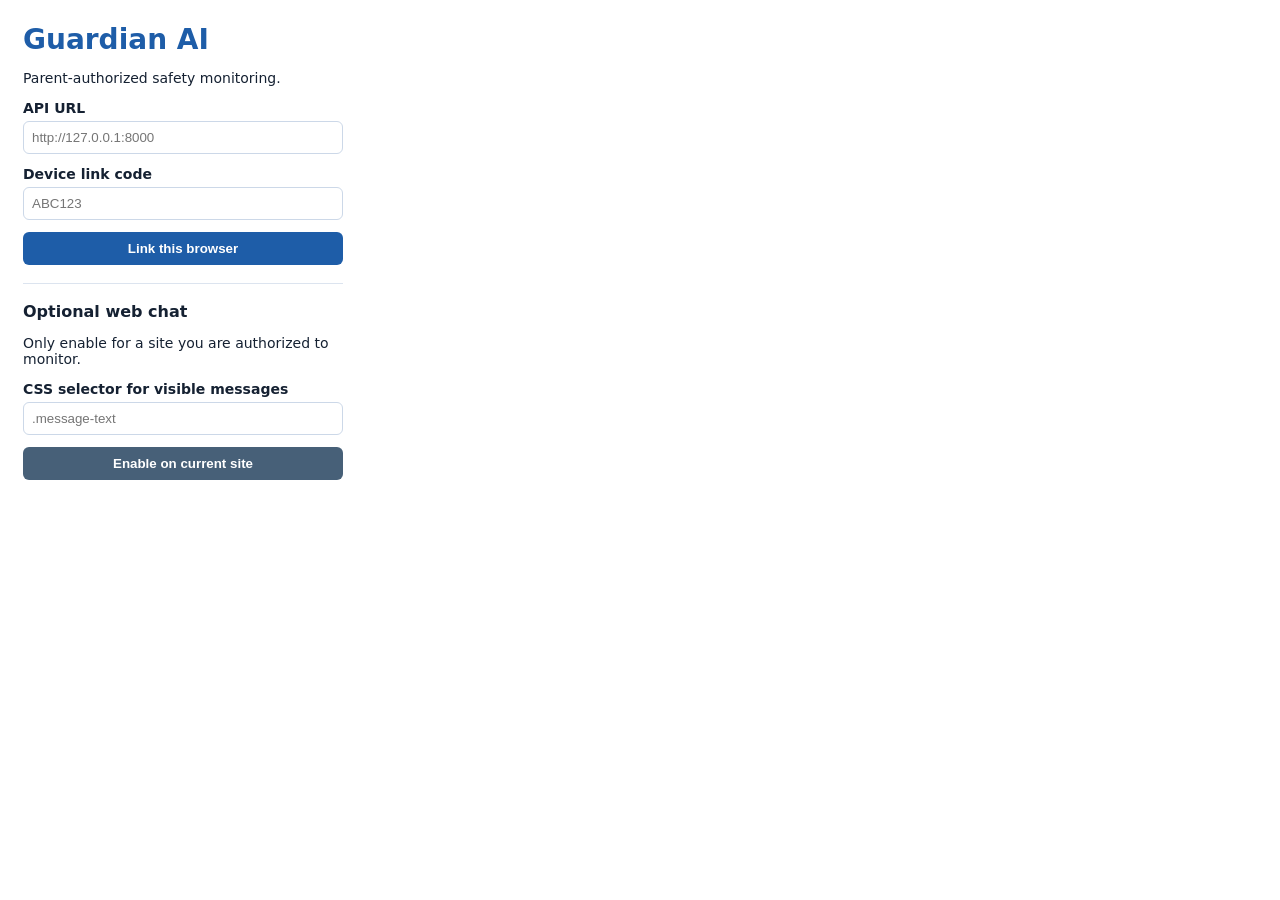
<file: extension/popup/popup.html>
<!doctype html><html><head><meta charset="utf-8"><link rel="stylesheet" href="popup.css"></head><body><h1>Guardian AI</h1><p>Parent-authorized safety monitoring.</p><div id="link-section"><label>API URL<input id="apiUrl" placeholder="http://127.0.0.1:8000"></label><label>Device link code<input id="code" maxlength="6" placeholder="ABC123"></label><button id="link">Link this browser</button></div><div id="connected-section" hidden><p class="connected">● Browser connected</p><p>Your device link is saved. Guardian AI will run automatically when supported sites open.</p><button id="unlink" class="secondary">Unlink this browser</button></div><hr><h2>Optional web chat</h2><p>Only enable for a site you are authorized to monitor.</p><label>CSS selector for visible messages<input id="selector" placeholder=".message-text"></label><button id="enable" class="secondary">Enable on current site</button><p id="status"></p><script src="popup.js"></script></body></html>
</file>
<file: extension/popup/popup.css>
body{width:320px;padding:15px;font:14px system-ui;color:#152132}h1{margin:0;color:#1e5da8}h2{font-size:16px}label{display:block;font-weight:650;margin:12px 0}input{box-sizing:border-box;width:100%;margin-top:5px;padding:8px;border:1px solid #ccd8e8;border-radius:6px}button{width:100%;padding:9px;border:0;border-radius:6px;background:#1e5da8;color:white;font-weight:700;cursor:pointer}.secondary{background:#476078}.connected{color:#18794e;font-weight:700}hr{border:0;border-top:1px solid #dce4ef;margin:18px 0}#status{color:#476078;line-height:1.4}
</file>
